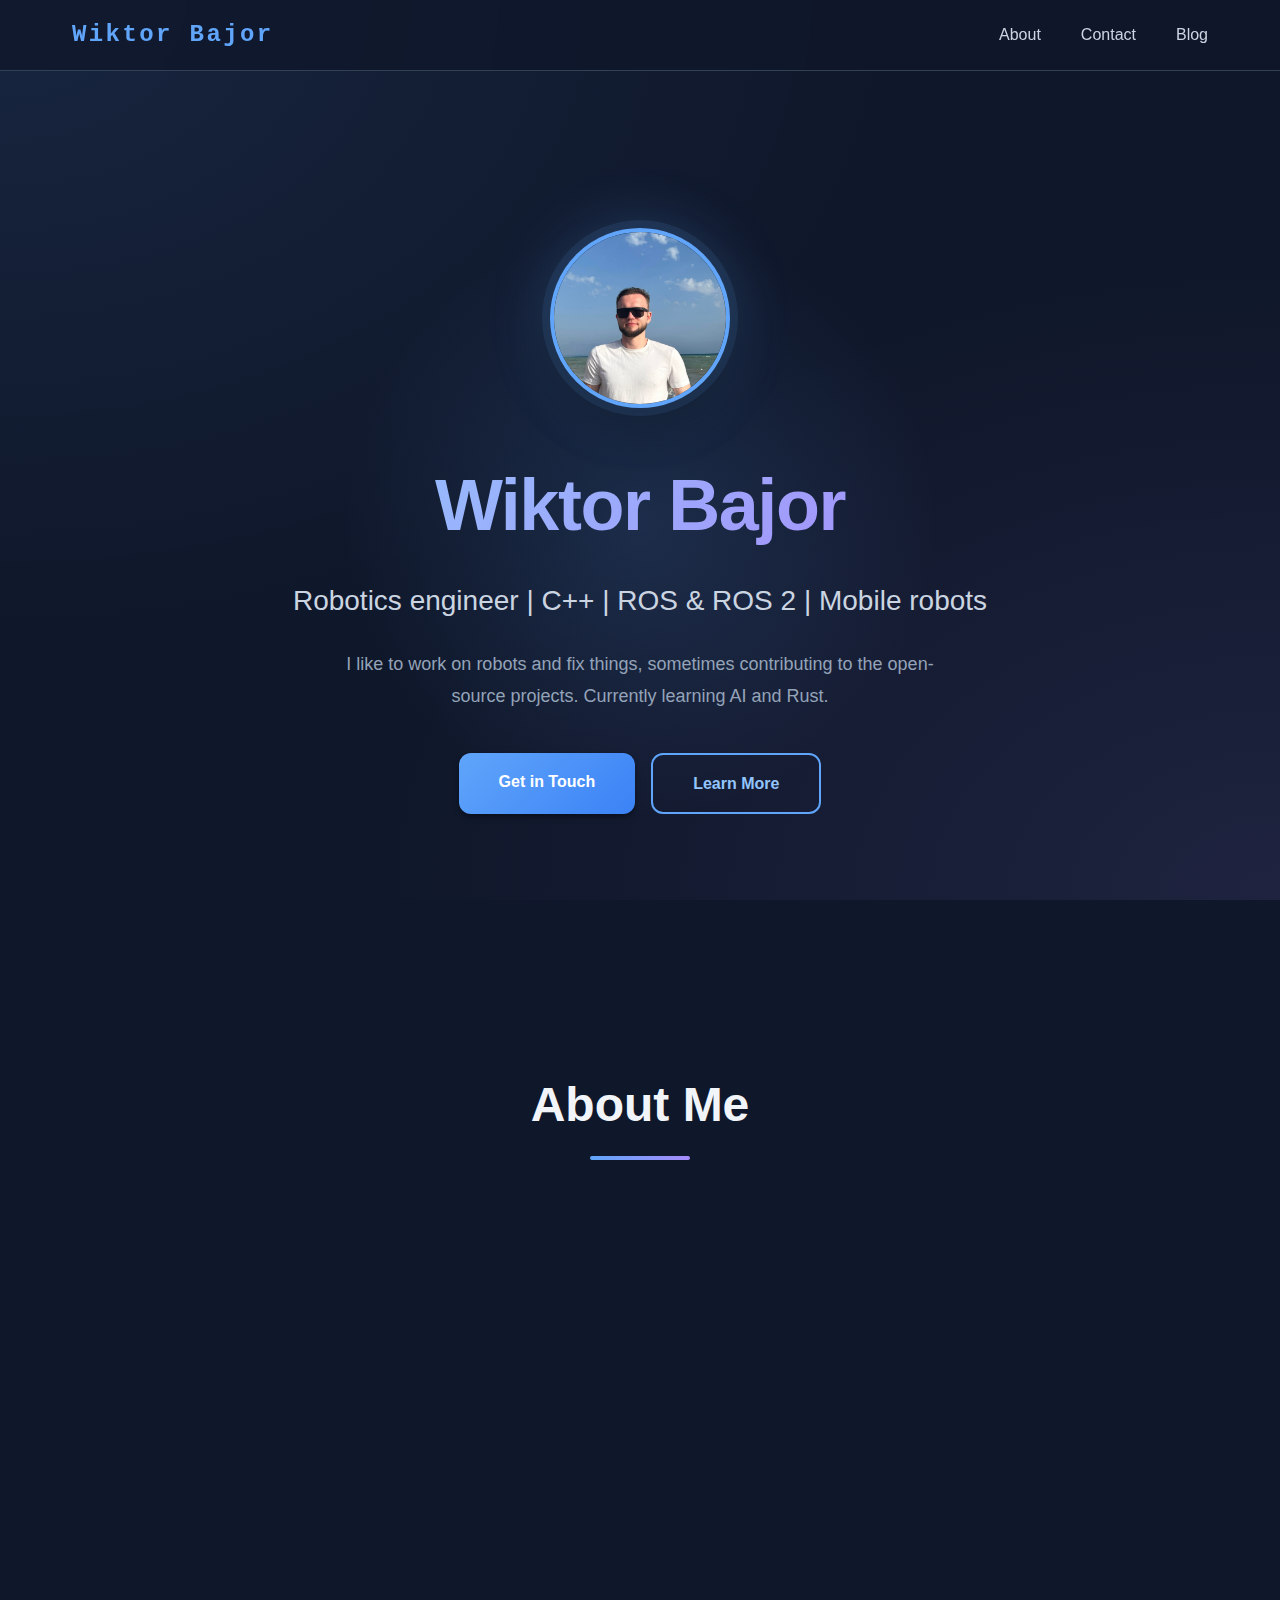
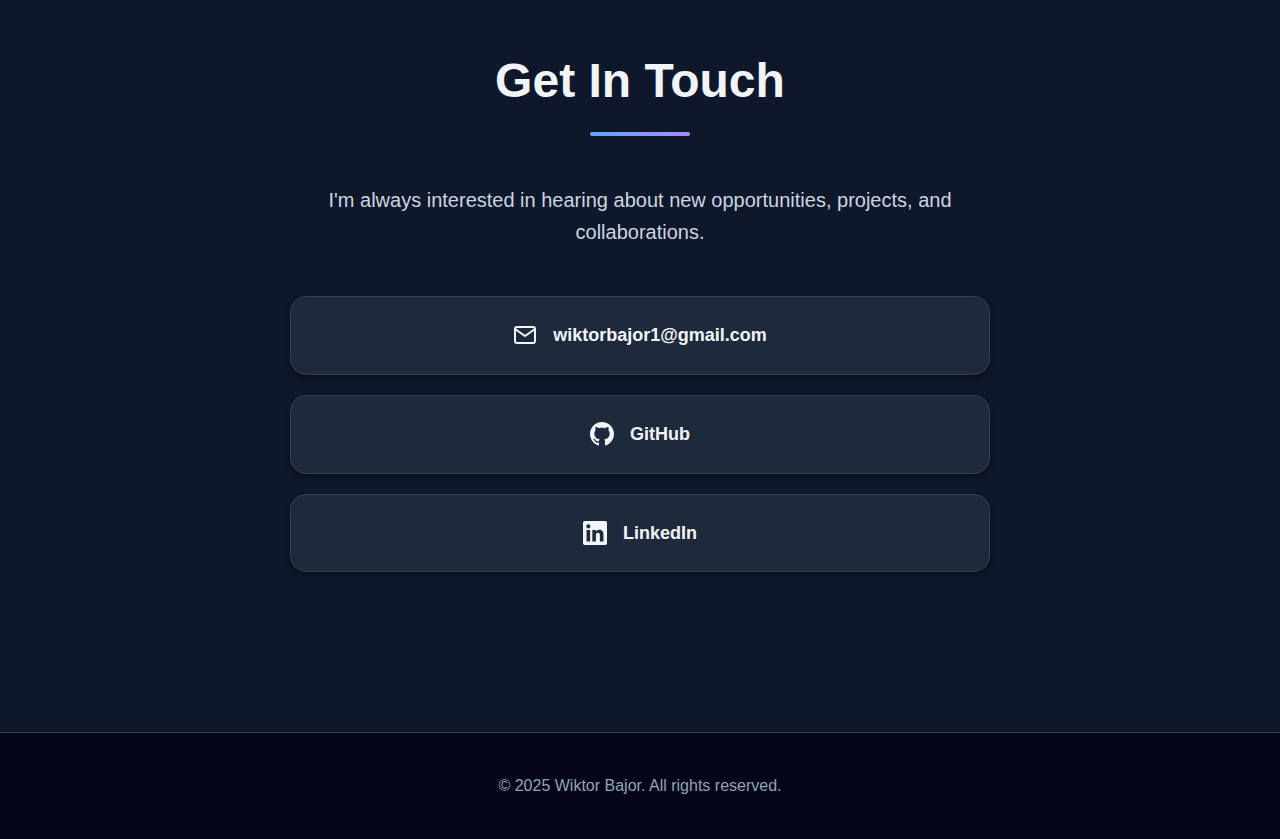
<file: website/index.html>
<!DOCTYPE html>
<html lang="en">
<head>
    <meta charset="UTF-8">
    <meta name="viewport" content="width=device-width, initial-scale=1.0">
    <meta name="description" content="Wiktor Bajor - Personal Website">
    <title>Wiktor Bajor</title>
    <link rel="stylesheet" href="css/style.css">
</head>
<body>
    <nav class="navbar">
        <div class="container">
            <div class="nav-brand">Wiktor Bajor</div>
            <ul class="nav-menu">
                <li><a href="#about">About</a></li>
                <li><a href="#contact">Contact</a></li>
                <li><a href="blog.html">Blog</a></li>
            </ul>
        </div>
    </nav>

    <header class="hero">
        <div class="container">
            <div class="hero-content">
                <div class="profile-image-wrapper">
                    <img src="assets/images/profile.jpg" alt="Wiktor Bajor" class="profile-image">
                </div>
                <h1 class="hero-title">Wiktor Bajor</h1>
                <p class="hero-subtitle"> Robotics engineer | C++ | ROS & ROS 2 | Mobile robots</p>
                <p class="hero-description">
                    I like to work on robots and fix things, sometimes contributing
                    to the open-source projects. Currently learning AI and Rust.
                </p>
                <div class="hero-cta">
                    <a href="#contact" class="btn btn-primary">Get in Touch</a>
                    <a href="#about" class="btn btn-secondary">Learn More</a>
                </div>
            </div>
        </div>
    </header>

    <section id="about" class="section">
        <div class="container">
            <h2 class="section-title">About Me</h2>
            <div class="about-content">
                <p>
                    Shipped C production code without being a C dev, and Python production code without being a Python dev.
                    Just trying to make things better and keep up with a changing environment.
                </p>
                <p>
                    Experienced in C++ and familiar with ROS, ROS 2, and Docker on NVIDIA platforms.
                    I also bring a background in telecommunications and a strong grasp of AI and computer vision basics.
                </p>
                <p>
                    Currently working at a cutting-edge mobile robotics company.
                </p>
            </div>
        </div>
    </section>

    <section id="contact" class="section">
        <div class="container">
            <h2 class="section-title">Get In Touch</h2>
            <div class="contact-content">
                <p>I'm always interested in hearing about new opportunities, projects, and collaborations.</p>
                <div class="contact-links">
                    <a href="mailto:wiktorbajor1@gmail.com" class="contact-link">
                        <svg class="icon" viewBox="0 0 24 24" fill="none" stroke="currentColor" stroke-width="2">
                            <path d="M4 4h16c1.1 0 2 .9 2 2v12c0 1.1-.9 2-2 2H4c-1.1 0-2-.9-2-2V6c0-1.1.9-2 2-2z"></path>
                            <polyline points="22,6 12,13 2,6"></polyline>
                        </svg>
                        <span>wiktorbajor1@gmail.com</span>
                    </a>
                    <a href="https://github.com/Wiktor-99" class="contact-link" target="_blank" rel="noopener noreferrer">
                        <svg class="icon" viewBox="0 0 24 24" fill="currentColor">
                            <path d="M12 0c-6.626 0-12 5.373-12 12 0 5.302 3.438 9.8 8.207 11.387.599.111.793-.261.793-.577v-2.234c-3.338.726-4.033-1.416-4.033-1.416-.546-1.387-1.333-1.756-1.333-1.756-1.089-.745.083-.729.083-.729 1.205.084 1.839 1.237 1.839 1.237 1.07 1.834 2.807 1.304 3.492.997.107-.775.418-1.305.762-1.604-2.665-.305-5.467-1.334-5.467-5.931 0-1.311.469-2.381 1.236-3.221-.124-.303-.535-1.524.117-3.176 0 0 1.008-.322 3.301 1.23.957-.266 1.983-.399 3.003-.404 1.02.005 2.047.138 3.006.404 2.291-1.552 3.297-1.23 3.297-1.23.653 1.653.242 2.874.118 3.176.77.84 1.235 1.911 1.235 3.221 0 4.609-2.807 5.624-5.479 5.921.43.372.823 1.102.823 2.222v3.293c0 .319.192.694.801.576 4.765-1.589 8.199-6.086 8.199-11.386 0-6.627-5.373-12-12-12z"/>
                        </svg>
                        <span>GitHub</span>
                    </a>
                    <a href="https://www.linkedin.com/in/wiktor-bajor" class="contact-link" target="_blank" rel="noopener noreferrer">
                        <svg class="icon" viewBox="0 0 24 24" fill="currentColor">
                            <path d="M20.447 20.452h-3.554v-5.569c0-1.328-.027-3.037-1.852-3.037-1.853 0-2.136 1.445-2.136 2.939v5.667H9.351V9h3.414v1.561h.046c.477-.9 1.637-1.85 3.37-1.85 3.601 0 4.267 2.37 4.267 5.455v6.286zM5.337 7.433c-1.144 0-2.063-.926-2.063-2.065 0-1.138.92-2.063 2.063-2.063 1.14 0 2.064.925 2.064 2.063 0 1.139-.925 2.065-2.064 2.065zm1.782 13.019H3.555V9h3.564v11.452zM22.225 0H1.771C.792 0 0 .774 0 1.729v20.542C0 23.227.792 24 1.771 24h20.451C23.2 24 24 23.227 24 22.271V1.729C24 .774 23.2 0 22.222 0h.003z"/>
                        </svg>
                        <span>LinkedIn</span>
                    </a>
                </div>
            </div>
        </div>
    </section>

    <footer class="footer">
        <div class="container">
            <p>&copy; 2025 Wiktor Bajor. All rights reserved.</p>
        </div>
    </footer>

    <script src="js/script.js"></script>
</body>
</html>
</file>
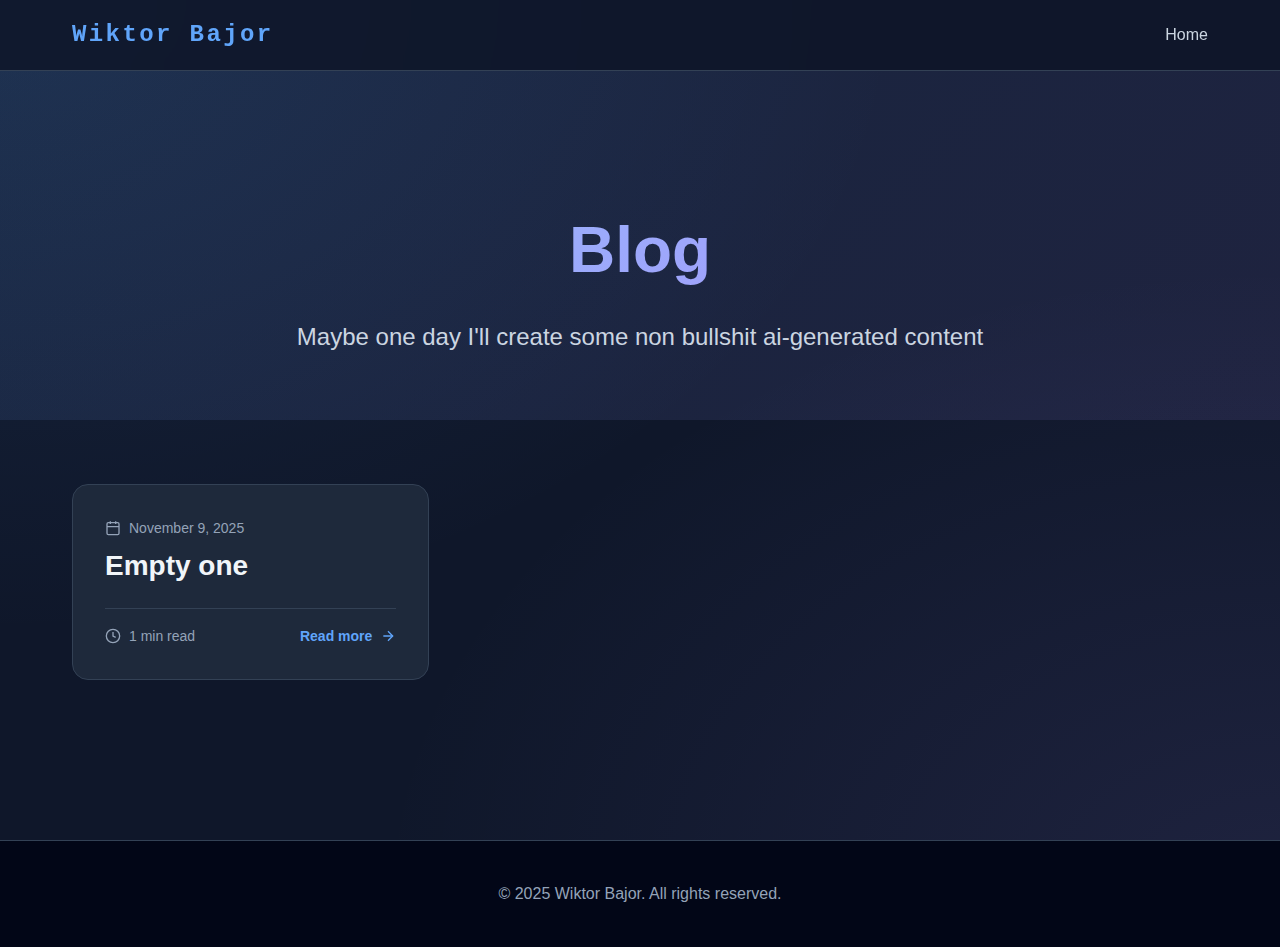
<file: website/blog.html>
<!DOCTYPE html>
<html lang="en">
<head>
    <meta charset="UTF-8">
    <meta name="viewport" content="width=device-width, initial-scale=1.0">
    <meta name="description" content="Wiktor Bajor - Blog">
    <title>Blog - Wiktor Bajor</title>
    <link rel="stylesheet" href="css/style.css">
    <link rel="stylesheet" href="css/blog.css">
</head>
<body>
    <nav class="navbar">
        <div class="container">
            <div class="nav-brand">Wiktor Bajor</div>
            <ul class="nav-menu">
                <li><a href="index.html">Home</a></li>
            </ul>
        </div>
    </nav>

    <section class="blog-hero">
        <div class="container">
            <h1 class="blog-hero-title">Blog</h1>
            <p class="blog-hero-subtitle"> Maybe one day I'll create some non bullshit ai-generated content</p>
        </div>
    </section>

    <section class="blog-section">
        <div class="container">
            <div id="blog-posts" class="blog-grid">
                <div class="loading">Loading posts...</div>
            </div>
        </div>
    </section>

    <footer class="footer">
        <div class="container">
            <p>&copy; 2025 Wiktor Bajor. All rights reserved.</p>
        </div>
    </footer>

    <script src="js/blog.js"></script>
</body>
</html>
</file>
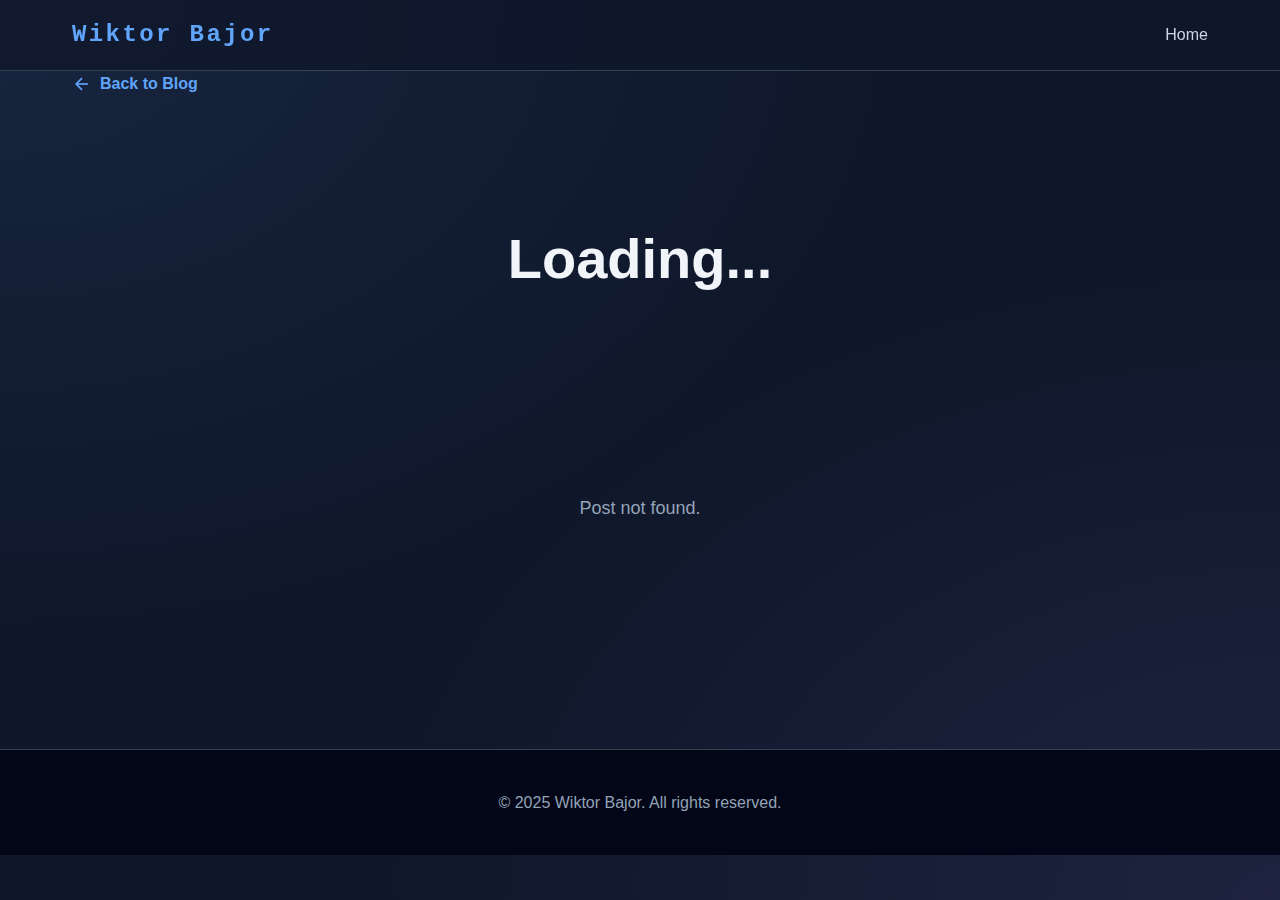
<file: website/post.html>
<!DOCTYPE html>
<html lang="en">
<head>
    <meta charset="UTF-8">
    <meta name="viewport" content="width=device-width, initial-scale=1.0">
    <meta name="description" content="Blog Post - Wiktor Bajor">
    <title>Blog Post - Wiktor Bajor</title>
    <link rel="stylesheet" href="css/style.css">
    <link rel="stylesheet" href="css/blog.css">
</head>
<body>
    <nav class="navbar">
        <div class="container">
            <div class="nav-brand">Wiktor Bajor</div>
            <ul class="nav-menu">
                <li><a href="index.html">Home</a></li>
            </ul>
        </div>
    </nav>

    <article>
        <div class="container">
            <a href="blog.html" class="back-to-blog">
                <svg viewBox="0 0 24 24" fill="none" stroke="currentColor" stroke-width="2">
                    <line x1="19" y1="12" x2="5" y2="12"></line>
                    <polyline points="12 19 5 12 12 5"></polyline>
                </svg>
                Back to Blog
            </a>
        </div>

        <header class="post-header">
            <h1 class="post-title" id="post-title">Loading...</h1>
            <div class="post-meta" id="post-meta"></div>
            <div id="post-tags"></div>
        </header>

        <div class="post-content" id="post-content">
            <div class="loading">Loading post...</div>
        </div>
    </article>

    <footer class="footer">
        <div class="container">
            <p>&copy; 2025 Wiktor Bajor. All rights reserved.</p>
        </div>
    </footer>

    <script src="js/post.js"></script>
</body>
</html>
</file>
<file: website/css/style.css>
* {
    margin: 0;
    padding: 0;
    box-sizing: border-box;
}

:root {
    --primary-color: #60a5fa;
    --primary-light: #93c5fd;
    --primary-dark: #3b82f6;
    --accent-color: #a78bfa;
    --bg-dark: #0f172a;
    --bg-darker: #020617;
    --bg-card: #1e293b;
    --text-primary: #f1f5f9;
    --text-secondary: #cbd5e1;
    --text-muted: #94a3b8;
    --border-color: #334155;
    --shadow: 0 4px 6px -1px rgba(0, 0, 0, 0.3), 0 2px 4px -1px rgba(0, 0, 0, 0.2);
    --shadow-lg: 0 20px 25px -5px rgba(0, 0, 0, 0.3), 0 10px 10px -5px rgba(0, 0, 0, 0.2);
    --glow: 0 0 20px rgba(96, 165, 250, 0.3);
}

html {
    scroll-behavior: smooth;
}

body {
    font-family: -apple-system, BlinkMacSystemFont, 'Segoe UI', Roboto, 'Helvetica Neue', Arial, sans-serif;
    line-height: 1.6;
    color: var(--text-primary);
    background-color: var(--bg-dark);
    background-image:
        radial-gradient(at 0% 0%, rgba(96, 165, 250, 0.1) 0px, transparent 50%),
        radial-gradient(at 100% 100%, rgba(167, 139, 250, 0.1) 0px, transparent 50%);
    background-attachment: fixed;
}

.container {
    max-width: 1200px;
    margin: 0 auto;
    padding: 0 2rem;
}

/* Navigation */
.navbar {
    background-color: rgba(15, 23, 42, 0.8);
    backdrop-filter: blur(12px);
    border-bottom: 1px solid var(--border-color);
    position: sticky;
    top: 0;
    z-index: 1000;
    padding: 1rem 0;
}

.navbar .container {
    display: flex;
    justify-content: space-between;
    align-items: center;
}

.nav-brand {
    font-size: 1.5rem;
    font-weight: 700;
    color: var(--primary-color);
    font-family: 'Courier New', monospace;
    letter-spacing: 0.1em;
}

.nav-menu {
    display: flex;
    list-style: none;
    gap: 2.5rem;
}

.nav-menu a {
    text-decoration: none;
    color: var(--text-secondary);
    font-weight: 500;
    transition: color 0.3s ease;
    position: relative;
}

.nav-menu a::after {
    content: '';
    position: absolute;
    bottom: -4px;
    left: 0;
    width: 0;
    height: 2px;
    background: linear-gradient(90deg, var(--primary-color), var(--accent-color));
    transition: width 0.3s ease;
}

.nav-menu a:hover {
    color: var(--primary-light);
}

.nav-menu a:hover::after {
    width: 100%;
}

/* Hero Section */
.hero {
    min-height: 100vh;
    display: flex;
    align-items: center;
    justify-content: center;
    position: relative;
    overflow: hidden;
    padding: 4rem 0;
}

.hero::before {
    content: '';
    position: absolute;
    top: 50%;
    left: 50%;
    transform: translate(-50%, -50%);
    width: 600px;
    height: 600px;
    background: radial-gradient(circle, rgba(96, 165, 250, 0.15) 0%, transparent 70%);
    border-radius: 50%;
    animation: pulse 8s ease-in-out infinite;
}

@keyframes pulse {
    0%, 100% {
        transform: translate(-50%, -50%) scale(1);
        opacity: 0.5;
    }
    50% {
        transform: translate(-50%, -50%) scale(1.1);
        opacity: 0.8;
    }
}

.hero-content {
    position: relative;
    z-index: 1;
    text-align: center;
    max-width: 800px;
}

.profile-image-wrapper {
    margin-bottom: 2rem;
    animation: fadeInUp 0.8s ease;
}

.profile-image {
    width: 180px;
    height: 180px;
    border-radius: 50%;
    object-fit: cover;
    border: 4px solid var(--primary-color);
    box-shadow:
        0 0 0 8px rgba(96, 165, 250, 0.1),
        0 20px 40px rgba(0, 0, 0, 0.4),
        0 0 60px rgba(96, 165, 250, 0.3);
    transition: all 0.3s ease;
    animation: fadeInScale 0.8s ease;
}

.profile-image:hover {
    transform: scale(1.05);
    box-shadow:
        0 0 0 8px rgba(96, 165, 250, 0.2),
        0 25px 50px rgba(0, 0, 0, 0.5),
        0 0 80px rgba(96, 165, 250, 0.4);
}

@keyframes fadeInScale {
    from {
        opacity: 0;
        transform: scale(0.8);
    }
    to {
        opacity: 1;
        transform: scale(1);
    }
}

.hero-title {
    font-size: 4.5rem;
    font-weight: 800;
    margin-bottom: 1rem;
    background: linear-gradient(135deg, var(--primary-light) 0%, var(--accent-color) 100%);
    -webkit-background-clip: text;
    -webkit-text-fill-color: transparent;
    background-clip: text;
    animation: fadeInUp 0.8s ease 0.2s backwards;
    letter-spacing: -0.02em;
}

.hero-subtitle {
    font-size: 1.75rem;
    margin-bottom: 1.5rem;
    color: var(--text-secondary);
    font-weight: 500;
    animation: fadeInUp 0.8s ease 0.3s backwards;
}

.hero-description {
    font-size: 1.125rem;
    line-height: 1.8;
    color: var(--text-muted);
    margin-bottom: 2.5rem;
    max-width: 600px;
    margin-left: auto;
    margin-right: auto;
    animation: fadeInUp 0.8s ease 0.5s backwards;
}

.hero-cta {
    display: flex;
    gap: 1rem;
    justify-content: center;
    animation: fadeInUp 0.8s ease 0.7s backwards;
}

.btn {
    display: inline-block;
    padding: 1rem 2.5rem;
    border-radius: 0.75rem;
    text-decoration: none;
    font-weight: 600;
    transition: all 0.3s ease;
    cursor: pointer;
    font-size: 1rem;
}

.btn-primary {
    background: linear-gradient(135deg, var(--primary-color) 0%, var(--primary-dark) 100%);
    color: white;
    box-shadow: var(--shadow);
}

.btn-primary:hover {
    transform: translateY(-2px);
    box-shadow: var(--shadow-lg), var(--glow);
}

.btn-secondary {
    background-color: transparent;
    color: var(--primary-light);
    border: 2px solid var(--primary-color);
}

.btn-secondary:hover {
    background-color: rgba(96, 165, 250, 0.1);
    border-color: var(--primary-light);
    transform: translateY(-2px);
}

.section {
    padding: 6rem 0;
    position: relative;
}

.section-title {
    font-size: 3rem;
    font-weight: 700;
    text-align: center;
    margin-bottom: 4rem;
    color: var(--text-primary);
    position: relative;
    display: inline-block;
    width: 100%;
}

.section-title::after {
    content: '';
    position: absolute;
    bottom: -1rem;
    left: 50%;
    transform: translateX(-50%);
    width: 100px;
    height: 4px;
    background: linear-gradient(90deg, var(--primary-color), var(--accent-color));
    border-radius: 2px;
}

.about-content {
    max-width: 800px;
    margin: 0 auto;
    font-size: 1.125rem;
    line-height: 1.9;
    color: var(--text-secondary);
}

.about-content p {
    margin-bottom: 1.5rem;
    opacity: 0;
    animation: fadeInUp 0.8s ease forwards;
}

.about-content p:nth-child(1) {
    animation-delay: 0.1s;
}

.about-content p:nth-child(2) {
    animation-delay: 0.2s;
}

.about-content p:nth-child(3) {
    animation-delay: 0.3s;
}

.contact-content {
    max-width: 700px;
    margin: 0 auto;
    text-align: center;
}

.contact-content > p {
    font-size: 1.25rem;
    color: var(--text-secondary);
    margin-bottom: 3rem;
}

.contact-links {
    display: flex;
    flex-direction: column;
    gap: 1.25rem;
}

.contact-link {
    display: flex;
    align-items: center;
    justify-content: center;
    gap: 1rem;
    padding: 1.5rem 2rem;
    background-color: var(--bg-card);
    border: 1px solid var(--border-color);
    border-radius: 1rem;
    text-decoration: none;
    color: var(--text-primary);
    font-weight: 600;
    font-size: 1.125rem;
    box-shadow: var(--shadow);
    transition: all 0.3s ease;
    position: relative;
    overflow: hidden;
}

.contact-link::before {
    content: '';
    position: absolute;
    top: 0;
    left: -100%;
    width: 100%;
    height: 100%;
    background: linear-gradient(90deg, transparent, rgba(96, 165, 250, 0.1), transparent);
    transition: left 0.5s ease;
}

.contact-link:hover::before {
    left: 100%;
}

.contact-link:hover {
    transform: translateY(-4px);
    box-shadow: var(--shadow-lg);
    border-color: var(--primary-color);
    color: var(--primary-light);
}

.contact-link .icon {
    width: 24px;
    height: 24px;
    transition: transform 0.3s ease;
}

.contact-link:hover .icon {
    transform: scale(1.1);
}

.footer {
    background-color: var(--bg-darker);
    border-top: 1px solid var(--border-color);
    color: var(--text-muted);
    text-align: center;
    padding: 2.5rem 0;
    margin-top: 4rem;
}

@keyframes fadeInUp {
    from {
        opacity: 0;
        transform: translateY(30px);
    }
    to {
        opacity: 1;
        transform: translateY(0);
    }
}

::-webkit-scrollbar {
    width: 10px;
}

::-webkit-scrollbar-track {
    background: var(--bg-darker);
}

::-webkit-scrollbar-thumb {
    background: var(--border-color);
    border-radius: 5px;
}

::-webkit-scrollbar-thumb:hover {
    background: var(--primary-color);
}

::selection {
    background-color: rgba(96, 165, 250, 0.3);
    color: var(--text-primary);
}

@media (max-width: 768px) {
    .profile-image {
        width: 150px;
        height: 150px;
    }

    .hero-title {
        font-size: 3rem;
    }

    .hero-subtitle {
        font-size: 1.5rem;
    }

    .hero-description {
        font-size: 1rem;
    }

    .hero-cta {
        flex-direction: column;
        align-items: center;
    }

    .btn {
        width: 100%;
        max-width: 300px;
    }

    .nav-menu {
        gap: 1.5rem;
    }

    .navbar .container {
        flex-direction: column;
        gap: 1rem;
    }

    .section-title {
        font-size: 2.25rem;
    }

    .section {
        padding: 4rem 0;
    }

    .contact-link {
        font-size: 1rem;
        padding: 1.25rem 1.5rem;
    }
}

@media (max-width: 480px) {
    .container {
        padding: 0 1rem;
    }

    .hero {
        min-height: 90vh;
        padding: 3rem 0;
    }

    .profile-image {
        width: 130px;
        height: 130px;
    }

    .hero-title {
        font-size: 2.5rem;
    }

    .hero-subtitle {
        font-size: 1.25rem;
    }

    .section {
        padding: 3rem 0;
    }

    .section-title {
        font-size: 2rem;
    }

    .nav-menu {
        gap: 1rem;
        font-size: 0.9rem;
    }
}
</file>
<file: website/css/blog.css>
.blog-hero {
    padding: 8rem 0 4rem;
    text-align: center;
    background: linear-gradient(135deg, rgba(96, 165, 250, 0.1) 0%, rgba(167, 139, 250, 0.1) 100%);
}

.blog-hero-title {
    font-size: 4rem;
    font-weight: 800;
    margin-bottom: 1rem;
    background: linear-gradient(135deg, var(--primary-light) 0%, var(--accent-color) 100%);
    -webkit-background-clip: text;
    -webkit-text-fill-color: transparent;
    background-clip: text;
    animation: fadeInUp 0.8s ease;
}

.blog-hero-subtitle {
    font-size: 1.5rem;
    color: var(--text-secondary);
    animation: fadeInUp 0.8s ease 0.2s backwards;
}

.blog-section {
    padding: 4rem 0 6rem;
}

.blog-grid {
    display: grid;
    grid-template-columns: repeat(auto-fill, minmax(350px, 1fr));
    gap: 2rem;
    max-width: 1200px;
    margin: 0 auto;
}

.blog-card {
    background-color: var(--bg-card);
    border: 1px solid var(--border-color);
    border-radius: 1rem;
    padding: 2rem;
    transition: all 0.3s ease;
    cursor: pointer;
    text-decoration: none;
    color: inherit;
    display: block;
    position: relative;
    overflow: hidden;
}

.blog-card::before {
    content: '';
    position: absolute;
    top: 0;
    left: -100%;
    width: 100%;
    height: 100%;
    background: linear-gradient(90deg, transparent, rgba(96, 165, 250, 0.05), transparent);
    transition: left 0.5s ease;
}

.blog-card:hover::before {
    left: 100%;
}

.blog-card:hover {
    transform: translateY(-8px);
    box-shadow: var(--shadow-lg);
    border-color: var(--primary-color);
}

.blog-card-header {
    margin-bottom: 1rem;
}

.blog-card-date {
    font-size: 0.875rem;
    color: var(--text-muted);
    margin-bottom: 0.5rem;
    display: flex;
    align-items: center;
    gap: 0.5rem;
}

.blog-card-date svg {
    width: 16px;
    height: 16px;
}

.blog-card-title {
    font-size: 1.75rem;
    font-weight: 700;
    color: var(--text-primary);
    margin-bottom: 0.75rem;
    line-height: 1.3;
}

.blog-card-excerpt {
    font-size: 1rem;
    color: var(--text-secondary);
    line-height: 1.6;
    margin-bottom: 1.5rem;
}

.blog-card-tags {
    display: flex;
    flex-wrap: wrap;
    gap: 0.5rem;
    margin-bottom: 1rem;
}

.blog-tag {
    font-size: 0.75rem;
    padding: 0.25rem 0.75rem;
    background-color: rgba(96, 165, 250, 0.1);
    color: var(--primary-light);
    border-radius: 0.5rem;
    border: 1px solid rgba(96, 165, 250, 0.2);
}

.blog-card-footer {
    display: flex;
    align-items: center;
    justify-content: space-between;
    padding-top: 1rem;
    border-top: 1px solid var(--border-color);
}

.blog-read-time {
    font-size: 0.875rem;
    color: var(--text-muted);
    display: flex;
    align-items: center;
    gap: 0.5rem;
}

.blog-read-time svg {
    width: 16px;
    height: 16px;
}

.blog-read-more {
    font-size: 0.875rem;
    color: var(--primary-color);
    font-weight: 600;
    display: flex;
    align-items: center;
    gap: 0.5rem;
    transition: gap 0.3s ease;
}

.blog-card:hover .blog-read-more {
    gap: 0.75rem;
}

.blog-read-more svg {
    width: 16px;
    height: 16px;
}

.loading {
    text-align: center;
    color: var(--text-muted);
    padding: 4rem 0;
    font-size: 1.125rem;
}

.no-posts {
    text-align: center;
    color: var(--text-muted);
    padding: 4rem 0;
    font-size: 1.125rem;
}

/* Blog Post Page */
.post-header {
    padding: 6rem 0 3rem;
    text-align: center;
    max-width: 800px;
    margin: 0 auto;
}

.post-title {
    font-size: 3.5rem;
    font-weight: 800;
    margin-bottom: 1.5rem;
    color: var(--text-primary);
    line-height: 1.2;
}

.post-meta {
    display: flex;
    justify-content: center;
    gap: 2rem;
    color: var(--text-muted);
    font-size: 1rem;
    margin-bottom: 1rem;
}

.post-meta-item {
    display: flex;
    align-items: center;
    gap: 0.5rem;
}

.post-meta-item svg {
    width: 18px;
    height: 18px;
}

.post-content {
    max-width: 800px;
    margin: 0 auto;
    padding: 3rem 2rem 6rem;
    font-size: 1.125rem;
    line-height: 1.8;
    color: var(--text-secondary);
}

.post-content h1,
.post-content h2,
.post-content h3,
.post-content h4 {
    color: var(--text-primary);
    margin-top: 2.5rem;
    margin-bottom: 1rem;
    font-weight: 700;
}

.post-content h1 { font-size: 2.5rem; }
.post-content h2 { font-size: 2rem; }
.post-content h3 { font-size: 1.5rem; }
.post-content h4 { font-size: 1.25rem; }

.post-content p {
    margin-bottom: 1.5rem;
}

.post-content a {
    color: var(--primary-color);
    text-decoration: none;
    border-bottom: 1px solid var(--primary-color);
    transition: color 0.3s ease;
}

.post-content a:hover {
    color: var(--primary-light);
}

.post-content code {
    background-color: var(--bg-card);
    padding: 0.2rem 0.5rem;
    border-radius: 0.25rem;
    font-family: 'Courier New', monospace;
    font-size: 0.9em;
    color: var(--primary-light);
}

.post-content pre {
    background-color: var(--bg-card);
    padding: 1.5rem;
    border-radius: 0.5rem;
    overflow-x: auto;
    margin-bottom: 1.5rem;
    border: 1px solid var(--border-color);
}

.post-content pre code {
    background: none;
    padding: 0;
    color: var(--text-primary);
}

.post-content blockquote {
    border-left: 4px solid var(--primary-color);
    padding-left: 1.5rem;
    margin: 2rem 0;
    font-style: italic;
    color: var(--text-muted);
}

.post-content ul,
.post-content ol {
    margin-bottom: 1.5rem;
    padding-left: 2rem;
}

.post-content li {
    margin-bottom: 0.5rem;
}

.post-content img {
    max-width: 100%;
    height: auto;
    border-radius: 0.5rem;
    margin: 2rem 0;
}

.back-to-blog {
    display: inline-flex;
    align-items: center;
    gap: 0.5rem;
    color: var(--primary-color);
    text-decoration: none;
    font-weight: 600;
    margin-bottom: 2rem;
    transition: gap 0.3s ease;
}

.back-to-blog:hover {
    gap: 0.75rem;
}

.back-to-blog svg {
    width: 20px;
    height: 20px;
}

@media (max-width: 768px) {
    .blog-hero-title {
        font-size: 3rem;
    }

    .blog-hero-subtitle {
        font-size: 1.25rem;
    }

    .blog-grid {
        grid-template-columns: 1fr;
    }

    .post-title {
        font-size: 2.5rem;
    }

    .post-meta {
        flex-direction: column;
        gap: 0.5rem;
    }

    .post-content {
        font-size: 1rem;
        padding: 2rem 1rem 4rem;
    }
}

@media (max-width: 480px) {
    .blog-hero {
        padding: 6rem 0 3rem;
    }

    .blog-hero-title {
        font-size: 2.5rem;
    }

    .post-title {
        font-size: 2rem;
    }

    .blog-card {
        padding: 1.5rem;
    }
}
</file>
